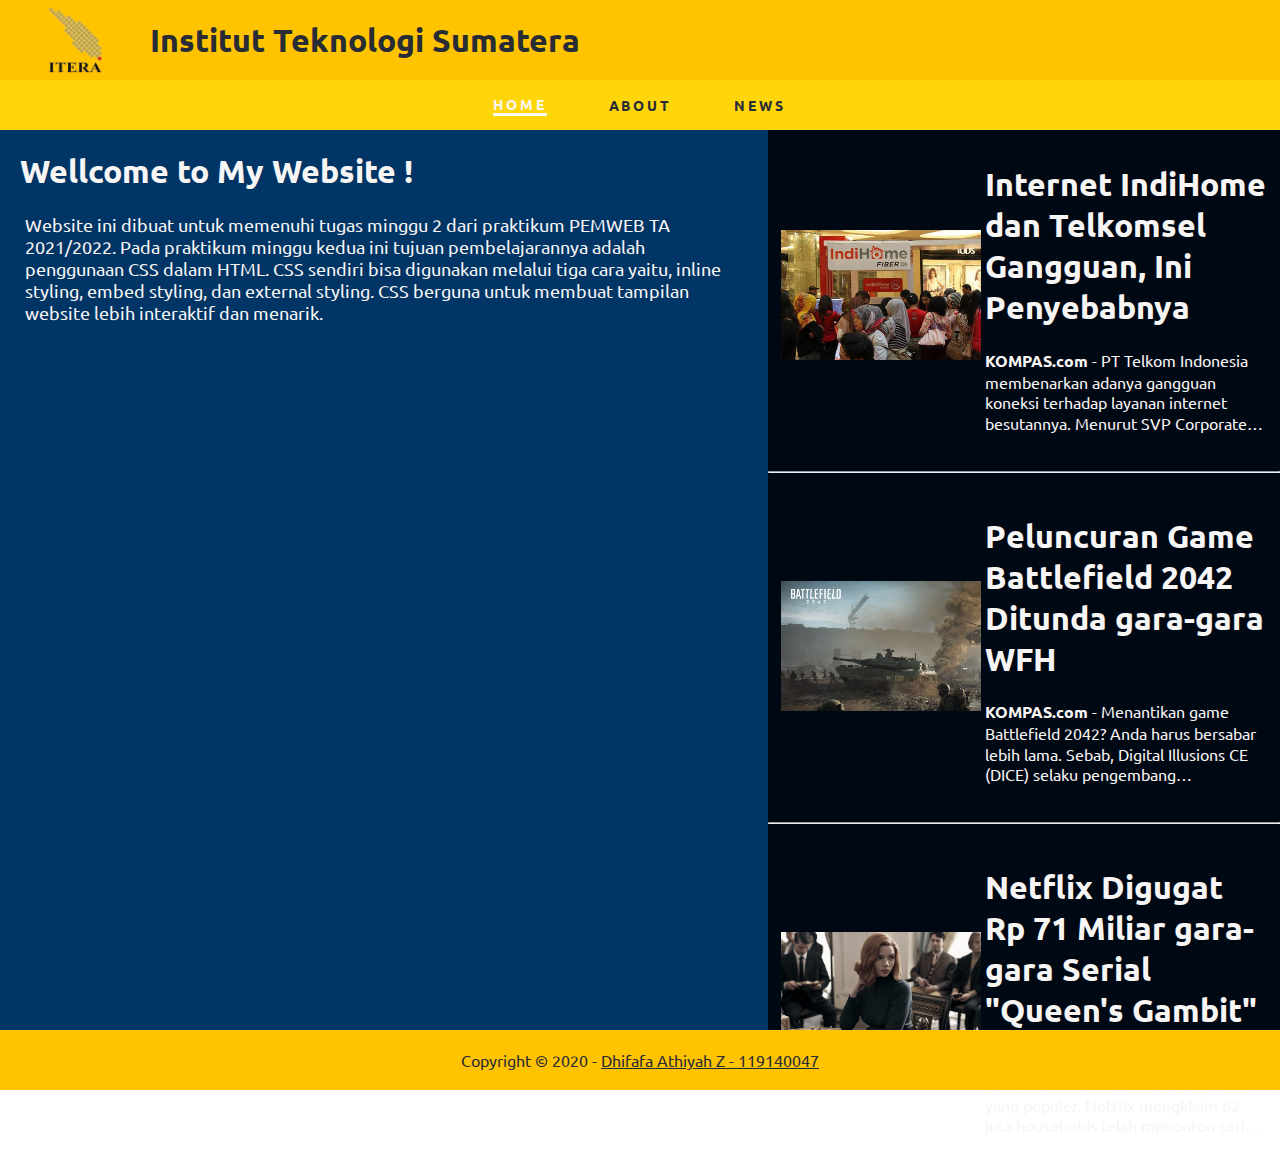
<file: Minggu2/index.html>
<!DOCTYPE html>
<html lang="id">
    <head>
            <meta charset="utf-8">
            <meta http-equiv="X-UA-Compatible" content="IE=edge">
            <meta name="keywords" content="Tugas Pemrograman Web" >
            <meta name="author" content="Dhifaf Athiyah Zhabiyan - 119140047" >
            <meta name="viewport" content="width=device-width, initial-scale=1">
            
            <!-- Title -->
            <title>Tugas Praktikum 2 PEMWEB RD - Dhifafa Athiyah Z - 119140047</title>
            
            <!-- Styling and logo -->
            <link rel="shortcut icon" type="image/png" href="../Minggu2/assets/Logo_ITERA.png" >
            <link rel="preconnect" href="https://fonts.googleapis.com">
            <link rel="preconnect" href="https://fonts.gstatic.com" crossorigin>
            <link rel="stylesheet" href="./assets/index.css">
            <script src="https://cdnjs.cloudflare.com/ajax/libs/jquery/3.1.1/jquery.min.js"></script>
            <script src="./assets/index.js"></script>
            <link href="https://fonts.googleapis.com/css2?family=Ubuntu:ital,wght@0,300;0,400;0,500;0,700;1,300;1,400;1,500&display=swap" rel="stylesheet">
            <style>
                body {
                    font-family: 'Ubuntu', sans-serif;
                    color: #282C35 !important;
                    -webkit-font-smoothing: antialiased
                }
                a{
                    color: #282C35 !important;
                }
            </style>
    </head>
    <body>
        <header id="home">
            <div class="logo">
                <img src="../Minggu2/assets/Logo_ITERA.png" width="10%">
            </div>            
            <h1 id="title">Institut Teknologi Sumatera</h1>
        </header>

        <nav class="nav-bar" >
            <ul>
                <li class="menu-button"><a href="index.html">Home</a></li>
                <li class="menu-button"><a href="about.html">About</a></li>
                <li class="menu-button"><a href="news.html">News</a></li>   
            </ul>        
        </nav>

        <div class="content">
            <div class="left-content">
                <h1 class="greetings">Wellcome to My Website ! </h1>
                <p>
                    Website ini dibuat untuk memenuhi tugas minggu 2 dari praktikum PEMWEB TA 2021/2022.
                    Pada praktikum minggu kedua ini tujuan pembelajarannya adalah penggunaan CSS dalam HTML.
                    CSS sendiri bisa digunakan melalui tiga cara yaitu, inline styling, embed styling, dan external styling.
                    CSS berguna untuk membuat tampilan website lebih interaktif dan menarik.
                </p>
            </div>

            <div class="right-content">
                <div name="gatau" id="artikel1" class="news-section">
                    <table>
                        <tr>
                            <td>
                                <img src="./assets/wifiid.jpg" alt="wifi id down" width=200 height=130>
                            </td>
                            <td>
                                <h1>Internet IndiHome dan Telkomsel Gangguan, Ini Penyebabnya</h1>
                                <p>
                                    <strong>KOMPAS.com</strong> - PT Telkom Indonesia membenarkan adanya gangguan koneksi terhadap layanan internet besutannya. 
                                    Menurut SVP Corporate Communication & Investor Relation Telkom, Ahmad Reza, gangguan tersebut terjadi mulai sekitar pukul 17.33 WIB. 
                                    Ahmad mengatakan, telah terjadi gangguan pada sistem komunikasi laut Jawa, Sumatera, dan Kalimantan untuk ruas Batam-Pontianak. 
                                    Gangguan ini mengakibatkan penurunan kualitas terhadap layanan internet fixed broadband (IndiHome) maupun mobile broadband (Telkomsel) di beberapa wilayah di Indonesia.
                                </p>
                            </td>
                        </tr>
                    </table>
                </div>
                <hr>
                <div name="gatau" id="artikel2" class="news-section">
                    <table>
                        <tr>
                            <td>
                                <img src="./assets/battlefield.jpg" alt="wifi id down" width=200 height=130>
                            </td>
                            <td>
                                <h1>Peluncuran Game Battlefield 2042 Ditunda gara-gara WFH</h1>
                                <p>
                                    <strong>KOMPAS.com</strong> - Menantikan game Battlefield 2042? Anda harus bersabar lebih lama. 
                                    Sebab, Digital Illusions CE (DICE) selaku pengembang mengumumkan bahwa peluncuran game multiplayer ini ditunda hampir sebulan, hingga 19 November mendatang. 
                                    Mulanya, studio yang berada di bawah naungan Electronic Arts (EA) itu berencana merilis Battlefield 2042 pada 22 Oktober 2021. 
                                    Namun pandemi Covid-19 menghambat proses pengembangan game karena para staf dan karyawan harus WFH alias kerja dari rumah.
                                </p>
                            </td>
                        </tr>
                    </table>
                </div>
                <hr>
                <div name="gatau" id="artikel3" class="news-section">
                    <table>
                        <tr>
                            <td>
                                <img src="./assets/netflix.jpeg" alt="wifi id down" width=200 height=130>
                            </td>
                            <td>
                                <h1>Netflix Digugat Rp 71 Miliar gara-gara Serial "Queen's Gambit"</h1>
                                <p>
                                    <strong>KOMPAS.com</strong> - Queen's Gambit menjadi salah satu serial orisinal Netflix yang populer. 
                                    Netflix mengklaim 62 juta households telah menonton serial yang mengangkat tema permainan catur itu, sebulan setelah dirilis. 
                                    Capaian itu membuat Queen's Gambit memecahkan rekor sebagai serial terbatas di layanan streaming terbesar yang pernah ada. 
                                    Akan tetapi, kesuksesan Queen's Gambit membuat Netflix menghadapi gugatan dari pecatur wanita dunia, Nona Gaprindashvili. 
                                    Gaprindashvili menggugat perusahaan video on demand itu sebesar 5 juta dollar AS atau sekitar (Rp 71,2 miliar). 
                                    Gaprindashvili merupakan pecatur kelahiran Georgia dan dinobatkan sebagai wanita pertama peraih gelar Grandmaster oleh Federasi Catur Internasional (FIDE) pada 1978.
                                </p>
                            </td>
                        </tr>
                    </table>
                </div>
            </div>
        </div>

    </body>
    <footer class="footer">
        <div class="footer-text">
            <p>Copyright &copy; 2020 - <a href="">Dhifafa Athiyah Z - 119140047</a></p>
        </div>
    </footer>
</html>
</file>
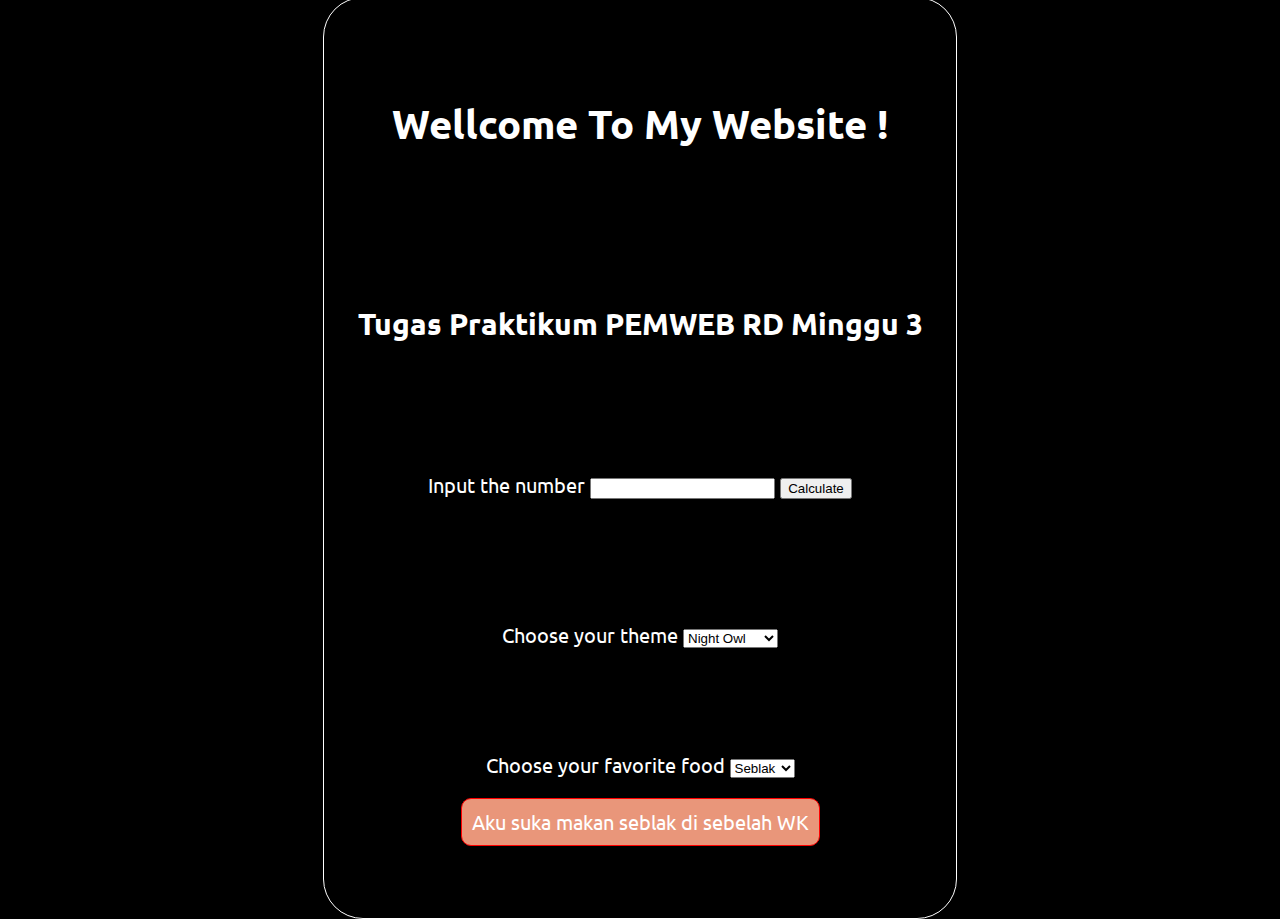
<file: Minggu3/index.html>
<!DOCTYPE html>
<html lang="en">
    <head>
        <meta charset="utf-8">
        <meta http-equiv="X-UA-Compatible" content="IE=edge">
        <meta name="keywords" content="Tugas Pemrograman Web" >
        <meta name="author" content="Dhifaf Athiyah Zhabiyan - 119140047" >
        <meta name="viewport" content="width=device-width, initial-scale=1">
        
        <!-- Title -->
        <title>Tugas Praktikum 3 PEMWEB RD - Dhifaf Athiyah Z - 119140047</title>
        
        <!-- Styling and logo -->
        <link rel="shortcut icon" type="image/png" href="../Minggu2/assets/Logo_ITERA.png" >
        <link rel="preconnect" href="https://fonts.googleapis.com">
        <link rel="preconnect" href="https://fonts.gstatic.com" crossorigin>
        <link rel="stylesheet" href="../Minggu3/index.css">
        <script src="https://cdnjs.cloudflare.com/ajax/libs/jquery/3.1.1/jquery.min.js"></script>
        <script src="../Minggu3/index.js" defer></script>
        <link href="https://fonts.googleapis.com/css2?family=Ubuntu:ital,wght@0,300;0,400;0,500;0,700;1,300;1,400;1,500&display=swap" rel="stylesheet">
        <style>
            body {
                font-family: 'Ubuntu', sans-serif;
                -webkit-font-smoothing: antialiased
            }
        </style>
</head>
<body>
    <div class="container">
        <h1>Wellcome To My Website !</h1>
        <h2>Tugas Praktikum PEMWEB RD Minggu 3</h2>
        <div class="factorial-container">
            <label for="input-number">Input the number</label>
            <input id="input-number" type="number">
            <button id="input-button">Calculate</button>
            <p id="factorial-result"></p>
        </div>
        <div class="theme-container">
            <label for="theme-switcher">Choose your theme</label>
            <select id="theme-switcher">
                <option value="night-owl">Night Owl</option>
                <option value="bright-white">Bright White</option>
            </select>
        </div>
        <div class="sentence-container">
            <label for="select-string">Choose your favorite food</label>
            <select id="select-string">
                <option value="seblak">Seblak</option>
                <option value="nasgor">Nasgor</option>
                <option value="kopi">Kopi</option>
            </select>
            <p id='sentence-field'></p>
        </div>
    </div>
</body>
</html>
</file>
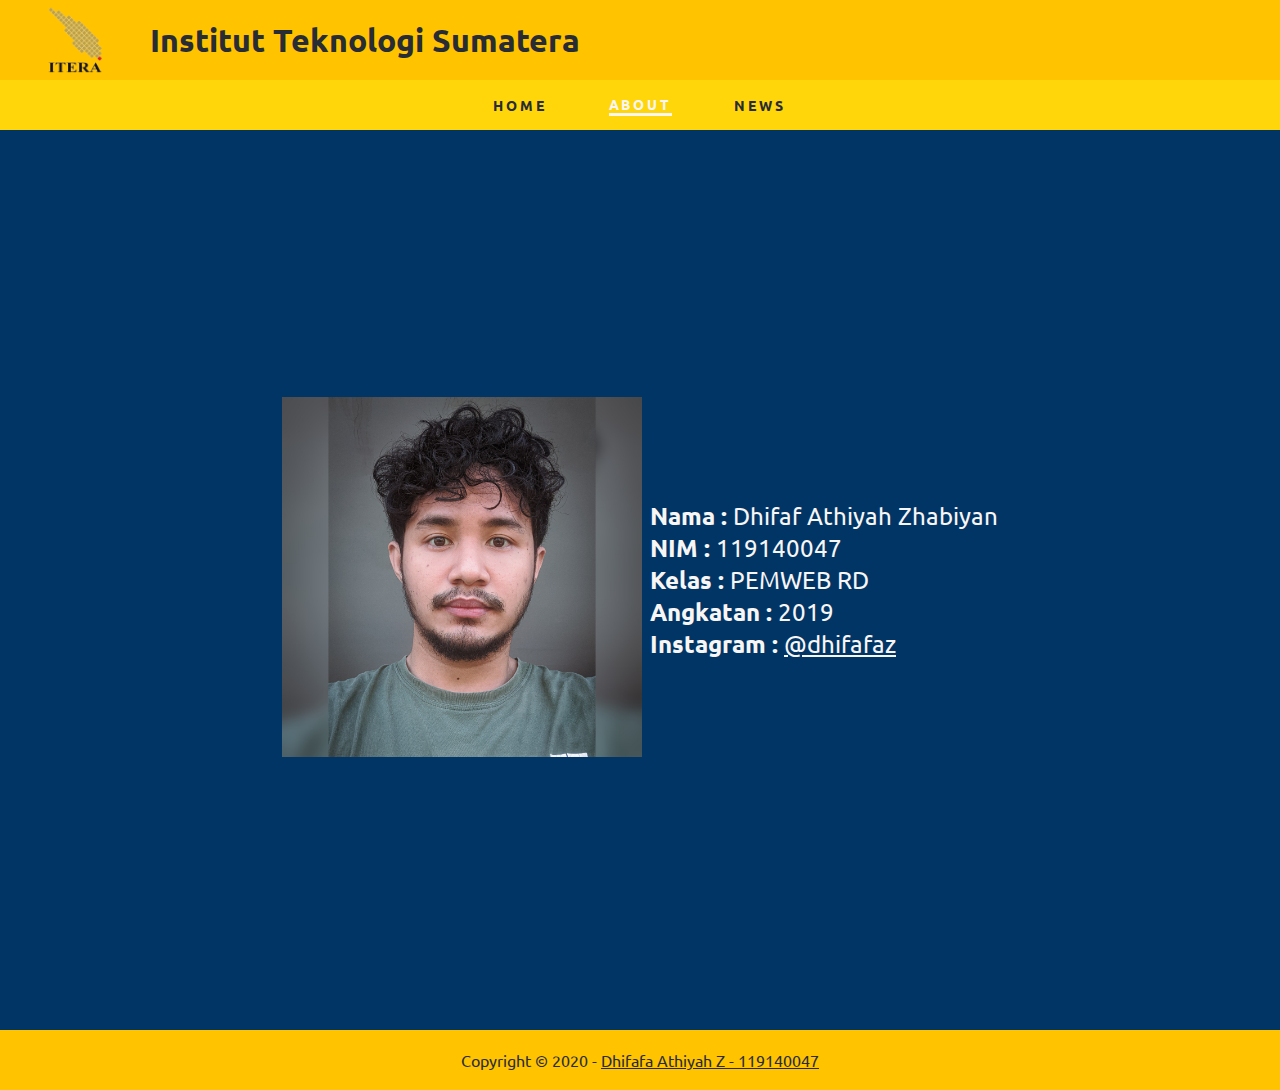
<file: Minggu2/about.html>
<!DOCTYPE html>
<html lang="id">
    <head>
            <meta charset="utf-8">
            <meta http-equiv="X-UA-Compatible" content="IE=edge">
            <meta name="keywords" content="Tugas Pemrograman Web" >
            <meta name="author" content="Dhifaf Athiyah Zhabiyan - 119140047" >
            <meta name="viewport" content="width=device-width, initial-scale=1">
            
            <!-- Title -->
            <title>Tugas Praktikum 1 PEMWEB RD - Dhifafa Athiyah Z - 119140047</title>
            
            <!-- Styling and logo -->
            <link rel="shortcut icon" type="image/png" href="../Minggu2/assets/Logo_ITERA.png" >
            <link rel="preconnect" href="https://fonts.googleapis.com">
            <link rel="preconnect" href="https://fonts.gstatic.com" crossorigin>
            <link rel="stylesheet" href="./assets/index.css">
            <script src="https://cdnjs.cloudflare.com/ajax/libs/jquery/3.1.1/jquery.min.js"></script>
            <script src="./assets/index.js"></script>
            <link href="https://fonts.googleapis.com/css2?family=Ubuntu:ital,wght@0,300;0,400;0,500;0,700;1,300;1,400;1,500&display=swap" rel="stylesheet">
            <style>
                body {
                    font-family: 'Ubuntu', sans-serif;
                    color: #282C35 !important;
                    -webkit-font-smoothing: antialiased
                }
                a{
                    color: #282C35 !important;
                }
            </style>
    </head>
    <body>
        <header id="home">
            <div class="logo">
                <img src="../Minggu2/assets/Logo_ITERA.png" width="10%">
            </div>            
            <h1 id="title">Institut Teknologi Sumatera</h1>
        </header>

        <nav class="nav-bar" >
            <ul>
                <li class="menu-button"><a href="index.html">Home</a></li>
                <li class="menu-button"><a href="about.html">About</a></li>
                <li class="menu-button"><a href="news.html">News</a></li>   
            </ul>        
        </nav>

        <div class="content">
            <div class="introduction" id="introduction">
                <table>
                    <tr>
                        <td>
                            <img src="./assets/dhifaf.jpeg" alt="Dhifaf Athiyah Zhabiyan" width="360" height="360">
                        </td>
                        <td>
                            <br>
                        </td>
                        <td>
                            <p>
                                <strong>Nama : </strong> Dhifaf Athiyah Zhabiyan
                                <br>
                                <strong>NIM : </strong> 119140047
                                <br>
                                <strong>Kelas : </strong> PEMWEB RD
                                <br>
                                <strong>Angkatan : </strong> 2019
                                <br>
                                <strong>Instagram : </strong> <a href="https://www.instagram.com/dhifafaz/">@dhifafaz</a>
                            </p>
                        </td>
                    </tr>
                </table>            
            </div>
        </div>

    </body>
    <footer class="footer">
        <div class="footer-text">
            <p>Copyright &copy; 2020 - <a href="">Dhifafa Athiyah Z - 119140047</a></p>
        </div>
    </footer>
</html>
</file>
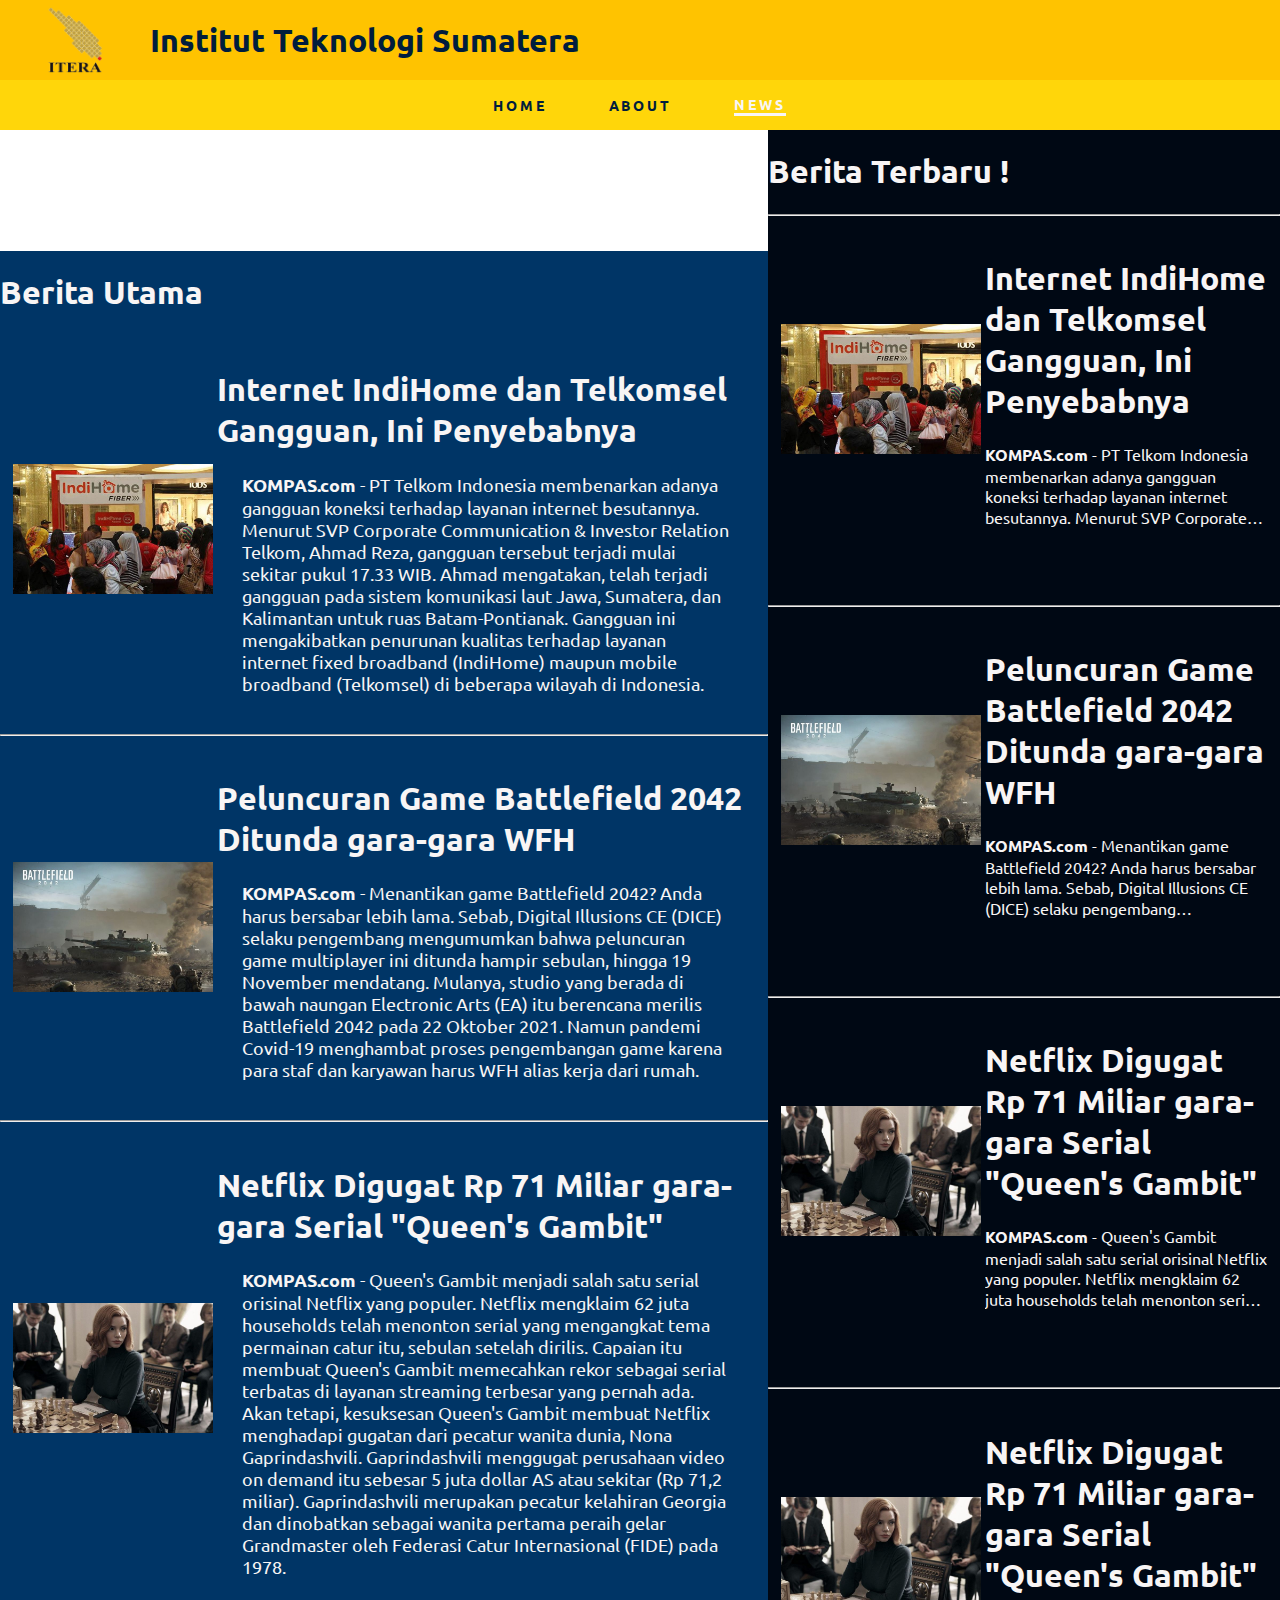
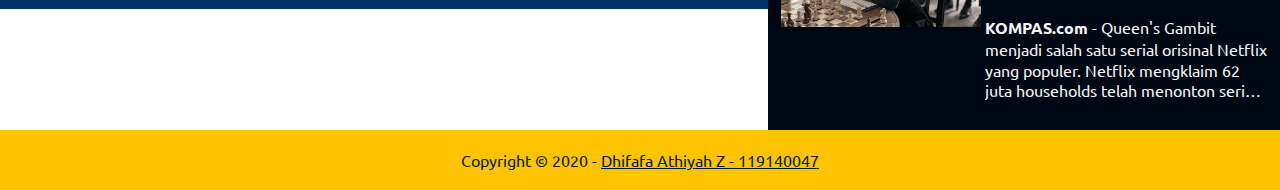
<file: Minggu2/news.html>
<!DOCTYPE html>
<html lang="id">
    <head>
            <meta charset="utf-8">
            <meta http-equiv="X-UA-Compatible" content="IE=edge">
            <meta name="keywords" content="Tugas Pemrograman Web" >
            <meta name="author" content="Dhifaf Athiyah Zhabiyan - 119140047" >
            <meta name="viewport" content="width=device-width, initial-scale=1">
            
            <!-- Title -->
            <title>Tugas Praktikum 1 PEMWEB RD - Dhifafa Athiyah Z - 119140047</title>
            
            <!-- Styling and logo -->
            <link rel="shortcut icon" type="image/png" href="../Minggu2/assets/Logo_ITERA.png" >
            <link rel="preconnect" href="https://fonts.googleapis.com">
            <link rel="preconnect" href="https://fonts.gstatic.com" crossorigin>
            <link rel="stylesheet" href="./assets/index.css">
            <script src="https://cdnjs.cloudflare.com/ajax/libs/jquery/3.1.1/jquery.min.js"></script>
            <script src="./assets/index.js"></script>
            <link href="https://fonts.googleapis.com/css2?family=Ubuntu:ital,wght@0,300;0,400;0,500;0,700;1,300;1,400;1,500&display=swap" rel="stylesheet">
            <style>
                body {
                    font-family: 'Ubuntu', sans-serif;
                    color: #001d3d !important;
                    -webkit-font-smoothing: antialiased
                }
                a{
                    color: #001d3d !important;
                }
            </style>
    </head>
    <body>
        <header id="home">
            <div class="logo">
                <img src="../Minggu2/assets/Logo_ITERA.png" width="10%">
            </div>            
            <h1 id="title">Institut Teknologi Sumatera</h1>
        </header>

        <nav class="nav-bar" >
            <ul>
                <li class="menu-button"><a href="index.html">Home</a></li>
                <li class="menu-button"><a href="about.html">About</a></li>
                <li class="menu-button"><a href="news.html">News</a></li>   
            </ul>        
        </nav>

        <div class="content news-content">
            <div class="left-content">
                <h1>Berita Utama</h1>
                <div name="gatau" id="artikel1" class="news-section">
                    <table>
                        <tr>
                            <td>
                                <img src="./assets/wifiid.jpg" alt="wifi id down" width=200 height=130>
                            </td>
                            <td>
                                <h1>Internet IndiHome dan Telkomsel Gangguan, Ini Penyebabnya</h1>
                                <p>
                                    <strong>KOMPAS.com</strong> - PT Telkom Indonesia membenarkan adanya gangguan koneksi terhadap layanan internet besutannya. 
                                    Menurut SVP Corporate Communication & Investor Relation Telkom, Ahmad Reza, gangguan tersebut terjadi mulai sekitar pukul 17.33 WIB. 
                                    Ahmad mengatakan, telah terjadi gangguan pada sistem komunikasi laut Jawa, Sumatera, dan Kalimantan untuk ruas Batam-Pontianak. 
                                    Gangguan ini mengakibatkan penurunan kualitas terhadap layanan internet fixed broadband (IndiHome) maupun mobile broadband (Telkomsel) di beberapa wilayah di Indonesia.
                                </p>
                            </td>
                        </tr>
                    </table>
                </div>
                <hr>
                <div name="gatau" id="artikel2" class="news-section">
                    <table>
                        <tr>
                            <td>
                                <img src="./assets/battlefield.jpg" alt="wifi id down" width=200 height=130>
                            </td>
                            <td>
                                <h1>Peluncuran Game Battlefield 2042 Ditunda gara-gara WFH</h1>
                                <p>
                                    <strong>KOMPAS.com</strong> - Menantikan game Battlefield 2042? Anda harus bersabar lebih lama. 
                                    Sebab, Digital Illusions CE (DICE) selaku pengembang mengumumkan bahwa peluncuran game multiplayer ini ditunda hampir sebulan, hingga 19 November mendatang. 
                                    Mulanya, studio yang berada di bawah naungan Electronic Arts (EA) itu berencana merilis Battlefield 2042 pada 22 Oktober 2021. 
                                    Namun pandemi Covid-19 menghambat proses pengembangan game karena para staf dan karyawan harus WFH alias kerja dari rumah.
                                </p>
                            </td>
                        </tr>
                    </table>
                </div>
                <hr>
                <div name="gatau" id="artikel3" class="news-section">
                    <table>
                        <tr>
                            <td>
                                <img src="./assets/netflix.jpeg" alt="wifi id down" width=200 height=130>
                            </td>
                            <td>
                                <h1>Netflix Digugat Rp 71 Miliar gara-gara Serial "Queen's Gambit"</h1>
                                <p>
                                    <strong>KOMPAS.com</strong> - Queen's Gambit menjadi salah satu serial orisinal Netflix yang populer. 
                                    Netflix mengklaim 62 juta households telah menonton serial yang mengangkat tema permainan catur itu, sebulan setelah dirilis. 
                                    Capaian itu membuat Queen's Gambit memecahkan rekor sebagai serial terbatas di layanan streaming terbesar yang pernah ada. 
                                    Akan tetapi, kesuksesan Queen's Gambit membuat Netflix menghadapi gugatan dari pecatur wanita dunia, Nona Gaprindashvili. 
                                    Gaprindashvili menggugat perusahaan video on demand itu sebesar 5 juta dollar AS atau sekitar (Rp 71,2 miliar). 
                                    Gaprindashvili merupakan pecatur kelahiran Georgia dan dinobatkan sebagai wanita pertama peraih gelar Grandmaster oleh Federasi Catur Internasional (FIDE) pada 1978.
                                </p>
                            </td>
                        </tr>
                    </table>
                </div>
            </div>

            <div class="right-content">
                <h1>Berita Terbaru !</h1>
                <hr>
                <div name="gatau" id="artikel1" class="news-section">
                    <table>
                        <tr>
                            <td>
                                <img src="./assets/wifiid.jpg" alt="wifi id down" width=200 height=130>
                            </td>
                            <td>
                                <h1>Internet IndiHome dan Telkomsel Gangguan, Ini Penyebabnya</h1>
                                <p>
                                    <strong>KOMPAS.com</strong> - PT Telkom Indonesia membenarkan adanya gangguan koneksi terhadap layanan internet besutannya. 
                                    Menurut SVP Corporate Communication & Investor Relation Telkom, Ahmad Reza, gangguan tersebut terjadi mulai sekitar pukul 17.33 WIB. 
                                    Ahmad mengatakan, telah terjadi gangguan pada sistem komunikasi laut Jawa, Sumatera, dan Kalimantan untuk ruas Batam-Pontianak. 
                                    Gangguan ini mengakibatkan penurunan kualitas terhadap layanan internet fixed broadband (IndiHome) maupun mobile broadband (Telkomsel) di beberapa wilayah di Indonesia.
                                </p>
                            </td>
                        </tr>
                    </table>
                </div>
                <br>
                <br>
                <hr>
                <div name="gatau" id="artikel2" class="news-section">
                    <table>
                        <tr>
                            <td>
                                <img src="./assets/battlefield.jpg" alt="wifi id down" width=200 height=130>
                            </td>
                            <td>
                                <h1>Peluncuran Game Battlefield 2042 Ditunda gara-gara WFH</h1>
                                <p>
                                    <strong>KOMPAS.com</strong> - Menantikan game Battlefield 2042? Anda harus bersabar lebih lama. 
                                    Sebab, Digital Illusions CE (DICE) selaku pengembang mengumumkan bahwa peluncuran game multiplayer ini ditunda hampir sebulan, hingga 19 November mendatang. 
                                    Mulanya, studio yang berada di bawah naungan Electronic Arts (EA) itu berencana merilis Battlefield 2042 pada 22 Oktober 2021. 
                                    Namun pandemi Covid-19 menghambat proses pengembangan game karena para staf dan karyawan harus WFH alias kerja dari rumah.
                                </p>
                            </td>
                        </tr>
                    </table>
                </div>
                <br>
                <br>
                <hr>
                <div name="gatau" id="artikel3" class="news-section">
                    <table>
                        <tr>
                            <td>
                                <img src="./assets/netflix.jpeg" alt="wifi id down" width=200 height=130>
                            </td>
                            <td>
                                <h1>Netflix Digugat Rp 71 Miliar gara-gara Serial "Queen's Gambit"</h1>
                                <p>
                                    <strong>KOMPAS.com</strong> - Queen's Gambit menjadi salah satu serial orisinal Netflix yang populer. 
                                    Netflix mengklaim 62 juta households telah menonton serial yang mengangkat tema permainan catur itu, sebulan setelah dirilis. 
                                    Capaian itu membuat Queen's Gambit memecahkan rekor sebagai serial terbatas di layanan streaming terbesar yang pernah ada. 
                                    Akan tetapi, kesuksesan Queen's Gambit membuat Netflix menghadapi gugatan dari pecatur wanita dunia, Nona Gaprindashvili. 
                                    Gaprindashvili menggugat perusahaan video on demand itu sebesar 5 juta dollar AS atau sekitar (Rp 71,2 miliar). 
                                    Gaprindashvili merupakan pecatur kelahiran Georgia dan dinobatkan sebagai wanita pertama peraih gelar Grandmaster oleh Federasi Catur Internasional (FIDE) pada 1978.
                                </p>
                            </td>
                        </tr>
                    </table>
                </div>
                <br>
                <br>
                <hr>
                <div name="gatau" id="artikel3" class="news-section">
                    <table>
                        <tr>
                            <td>
                                <img src="./assets/netflix.jpeg" alt="wifi id down" width=200 height=130>
                            </td>
                            <td>
                                <h1>Netflix Digugat Rp 71 Miliar gara-gara Serial "Queen's Gambit"</h1>
                                <p>
                                    <strong>KOMPAS.com</strong> - Queen's Gambit menjadi salah satu serial orisinal Netflix yang populer. 
                                    Netflix mengklaim 62 juta households telah menonton serial yang mengangkat tema permainan catur itu, sebulan setelah dirilis. 
                                    Capaian itu membuat Queen's Gambit memecahkan rekor sebagai serial terbatas di layanan streaming terbesar yang pernah ada. 
                                    Akan tetapi, kesuksesan Queen's Gambit membuat Netflix menghadapi gugatan dari pecatur wanita dunia, Nona Gaprindashvili. 
                                    Gaprindashvili menggugat perusahaan video on demand itu sebesar 5 juta dollar AS atau sekitar (Rp 71,2 miliar). 
                                    Gaprindashvili merupakan pecatur kelahiran Georgia dan dinobatkan sebagai wanita pertama peraih gelar Grandmaster oleh Federasi Catur Internasional (FIDE) pada 1978.
                                </p>
                            </td>
                        </tr>
                    </table>
                </div>
                
            </div>
        </div>

    </body>
    <footer class="footer">
        <div class="footer-text">
            <p>Copyright &copy; 2020 - <a href="">Dhifafa Athiyah Z - 119140047</a></p>
        </div>
    </footer>
</html>
</file>
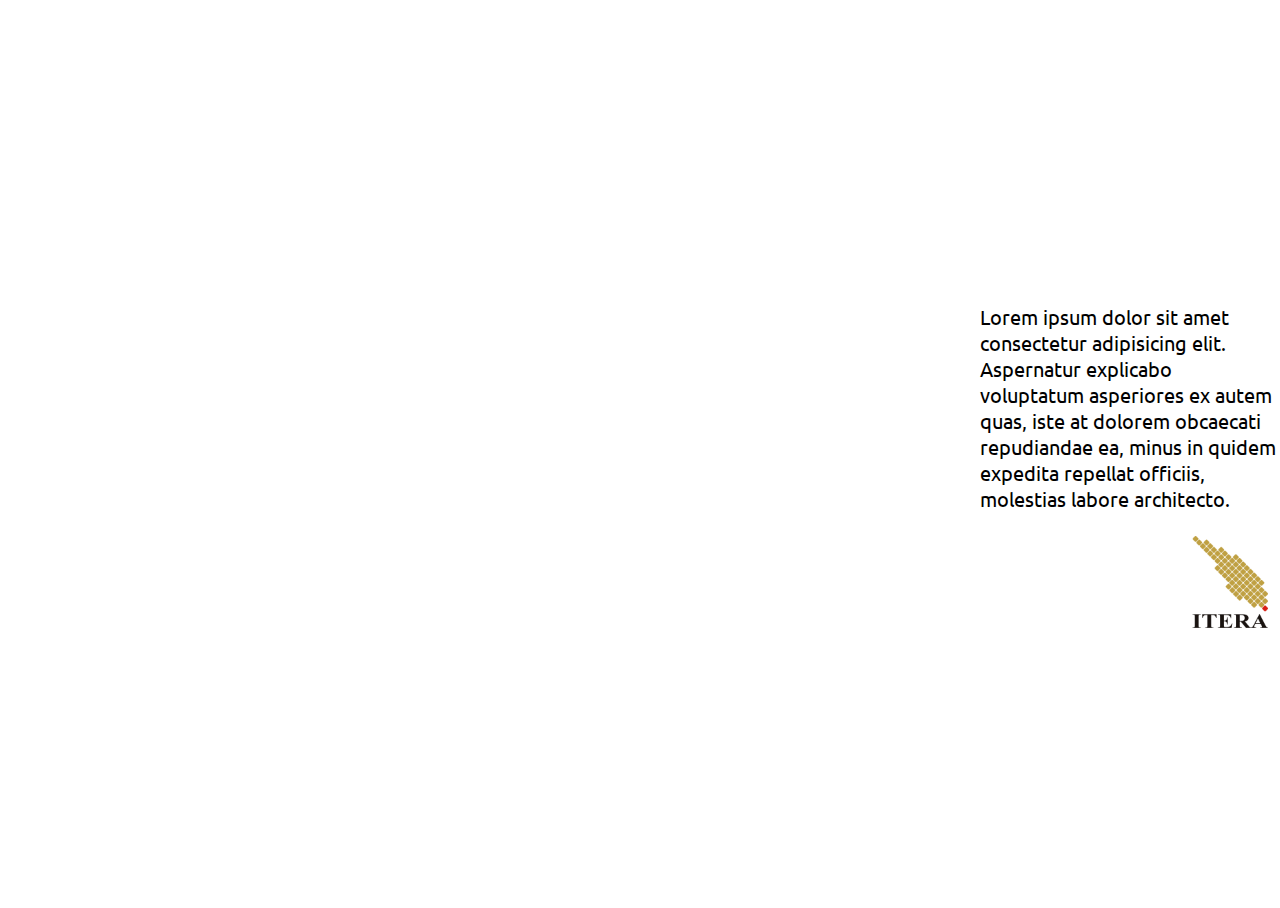
<file: UTS/uts.html>
<!DOCTYPE html>
<html lang="en">
    <head>
        <meta charset="utf-8">
        <meta http-equiv="X-UA-Compatible" content="IE=edge">
        <meta name="keywords" content="Tugas Pemrograman Web" >
        <meta name="author" content="Dhifaf Athiyah Zhabiyan - 119140047" >
        <meta name="viewport" content="width=device-width, initial-scale=1">
        
        <!-- Title -->
        <title>Tugas Praktikum 3 PEMWEB RD - Dhifafa Athiyah Z - 119140047</title>
        
        <!-- Styling and logo -->
        <link rel="shortcut icon" type="image/png" href="../Minggu2/assets/Logo_ITERA.png" >
        <link rel="preconnect" href="https://fonts.googleapis.com">
        <link rel="preconnect" href="https://fonts.gstatic.com" crossorigin>
        <link rel="stylesheet" href="../Minggu3/index.css">
        <script src="https://cdnjs.cloudflare.com/ajax/libs/jquery/3.1.1/jquery.min.js"></script>
        <script src="../Minggu3/index.js" defer></script>
        <link href="https://fonts.googleapis.com/css2?family=Ubuntu:ital,wght@0,300;0,400;0,500;0,700;1,300;1,400;1,500&display=swap" rel="stylesheet">
        <style>
            body {
                font-family: 'Ubuntu', sans-serif;
                -webkit-font-smoothing: antialiased
            }
            div{
                position: absolute;
                right: 0px;
                width: 300px;
            }
            p{
                float: right;
            }
            img{
                float: right;
            }
        </style>
</head>
<body>
    <div>
        <p>
            Lorem ipsum dolor sit amet consectetur adipisicing elit. Aspernatur explicabo voluptatum asperiores ex autem quas, iste at dolorem obcaecati repudiandae ea, minus in quidem expedita repellat officiis, molestias labore architecto.
        </p>
        <img src="../Minggu2/assets/Logo_ITERA.png" alt="Logo_ITERA" width="100px" height="100px">
    </div>

</body>
</html>
</file>
<file: Minggu2/assets/index.css>
*{
    box-sizing: border-box;
}
:root{
    --primary-bg : #003566;
    --white : #f8f5f5;
    --main-yellow : #ffc300;
    --secondary-yellow : #ffd60a;
    --font-primer : #001d3d;
    --secondary-bg : #000814;
}
body{
    height: 100vh;
    margin: 0;
    overflow-y: auto;
}
header{
    display: flex;
    align-items: center;
    justify-content: flex-start;
    width: 100%;
    height: 80px;
    background-color: var(--main-yellow);
}
.logo{
    display: flex;
    width: 150px;
    height: 100%;
    align-items: center;
    justify-content: center;
}
.logo img{
    width: 70px;
    height: 70px;
    
}
.nav-bar{
    display: flex;
    width: 100%;
    height: 50px;
    align-items: center;
    justify-content: center;
    flex-direction: row;
    gap: 40px;
    background-color: var(--secondary-yellow);
}
.menu-button {
    display: flex;
    align-items: center;
    justify-content: center;
    width: 80px;
    height: 40px;
}
nav {
    position: relative;
}
nav ul {
    padding: 0;
    margin: 0;
    list-style: none;
    display: flex;
}
nav ul li {
    margin: 0 40px 0 0;
    transition: all 0.4s ease;
}
nav ul li:hover {
    opacity: 0.7;
    transform: scale(0.85);
}
.active {
    text-align: center;
    opacity: 1 !important;
    color: var(--white) !important;
    border-bottom: 3px solid var(--white);
}
nav ul li:last-child {
    margin-right: 0;
}
nav ul li a {
    text-decoration: none;
    color: var(--white);
    text-transform: uppercase;
    display: block;
    font-weight: 600;
    letter-spacing: 0.2em;
    font-size: 14px;
}
.footer {
    display: flex;
    align-items: center;
    justify-content: center;
    width: 100%;
    height: 60px;
    background-color: var(--main-yellow);
    bottom: 0 !important;
    clear: both;
    position: relative;

    /* position: absolute; */
}
.content {
    height: 100% !important;
    width: 100%;
    color: var(--white) !important;
    display: flex;
    align-items: center;
}
.left-content{
    width: 60%;
    height: 100%;
    background-color: var(--primary-bg);
}
.right-content{
    width: 40%;
    height: 100%;
    background-color: var(--secondary-bg);
}
.greetings {
    margin-left: 20px;
}
.left-content p{
    font-size: 18px;
    font-weight: 400;
    margin-left: 25px;
    margin-right: 25px;
}
.right-content p {
    overflow:hidden;
    line-height: 1.3rem;
    max-height: 6rem;
    -webkit-box-orient: vertical;
    display: block;
    display: -webkit-box;
    overflow: hidden !important;
    text-overflow: ellipsis;
    -webkit-line-clamp: 4;
}
.news-section{
    padding: 10px;
}
.introduction{
    background-color: var(--primary-bg);
    width: 100%;
    height: 100%;
    display: flex;
    align-items: center;
    justify-content: center;
    color: var(--white) !important;
    font-size: 24px;
}
.introduction a{
    color: var(--white) !important;
}
.news-content{
    min-height: 100vh !important;
    height: auto !important;
}
</file>
<file: Minggu3/index.css>
html{
    padding: 0;
    margin: 0;
    height: 100%;
    font-size: 20px;
}
body {
    height: 100%;
    display: flex;
    align-items: center;
    justify-content: center;
}

.night-owl {
    background-color: black;
    color: white;
}

.bright-white {
    background-color: white;
    color : black;
}

.container {
    display: flex;
    flex-direction: column;
    align-items: center;
    justify-content: space-around;
    padding-top: 1em;
    width: 50%;
    height: 100%;
    text-align: center;
    position:relative;
    border: solid 1px;
    border-radius: 40px;
}

#sentence-field{
    border: solid 1px red;
    border-radius: 10px;
    padding: 10px;
    background-color: darksalmon;
}

.answer{
    border: solid 1px red;
    border-radius: 10px;
    padding: 10px;
    background-color: darksalmon;
}
</file>
